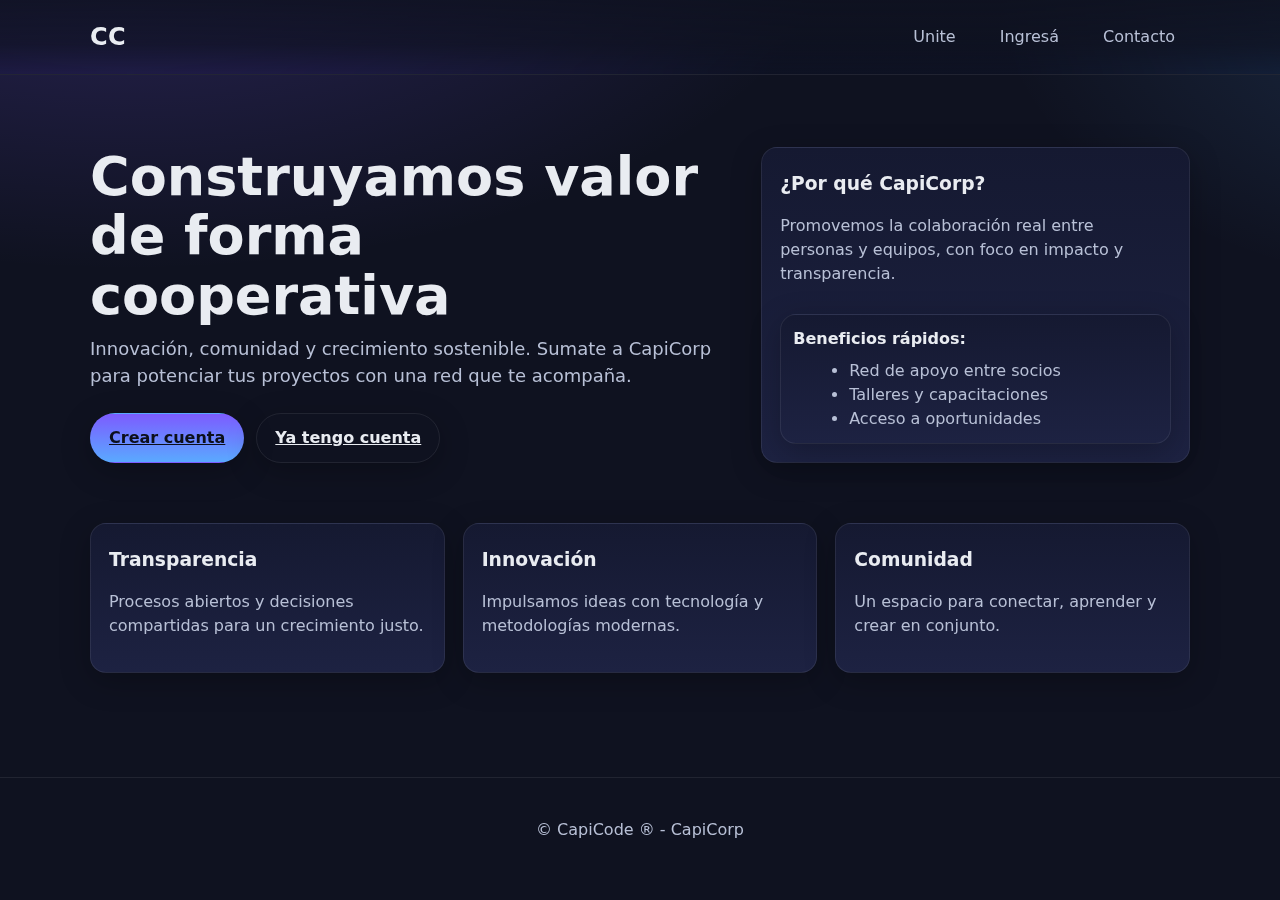
<file: index.html>
<!DOCTYPE html>
<html lang="es">
<head>
  <meta charset="UTF-8">
  <meta name="viewport" content="width=device-width, initial-scale=1.0">
  <title>CapiCorp - Desarrollo Cooperativo</title>
  <link rel="stylesheet" href="CSS/estilos.css">
</head>
<body data-home="1">
  <header class="header">
    <div class="container">
      <nav class="nav">
        <div class="logo">CC</div>
        <ul class="nav-links">
          <li><a href="Páginas Adyacentes/registrarse.html">Unite</a></li>
          <li><a href="Páginas Adyacentes/acceso-socios.html">Ingresá</a></li>
          <li><a href="Páginas Adyacentes/contacto.html">Contacto</a></li>
        </ul>
      </nav>
    </div>
  </header>

  <main>
    <section class="hero">
      <div class="container hero-grid">
        <div>
          <h1>Construyamos valor <br>de forma cooperativa</h1>
          <p class="lead">Innovación, comunidad y crecimiento sostenible. Sumate a CapiCorp para potenciar tus proyectos con una red que te acompaña.</p>
          <div class="cta">
            <a class="btn btn-primary" href="Páginas Adyacentes/registrarse.html">Crear cuenta</a>
            <a class="btn btn-ghost" href="Páginas Adyacentes/acceso-socios.html">Ya tengo cuenta</a>
          </div>
        </div>
        <div class="card">
          <h3>¿Por qué CapiCorp?</h3>
          <p>Promovemos la colaboración real entre personas y equipos, con foco en impacto y transparencia.</p>
          <div style="height:12px"></div>
          <div class="card" style="padding:12px;">
            <strong>Beneficios rápidos:</strong>
            <ul style="margin:8px 0 0 16px; color: var(--text-2);">
              <li>Red de apoyo entre socios</li>
              <li>Talleres y capacitaciones</li>
              <li>Acceso a oportunidades</li>
            </ul>
          </div>
        </div>
      </div>
    </section>

    <section class="section">
      <div class="container">
        <div class="cards">
          <article class="card">
            <h3>Transparencia</h3>
            <p>Procesos abiertos y decisiones compartidas para un crecimiento justo.</p>
          </article>
          <article class="card">
            <h3>Innovación</h3>
            <p>Impulsamos ideas con tecnología y metodologías modernas.</p>
          </article>
          <article class="card">
            <h3>Comunidad</h3>
            <p>Un espacio para conectar, aprender y crear en conjunto.</p>
          </article>
        </div>
      </div>
    </section>
  </main>

  <footer class="footer">
    <p>© CapiCode ® - CapiCorp</p>
  </footer>

  <script src="JScripts/scripts.js"></script>
</body>
</html>
</file>
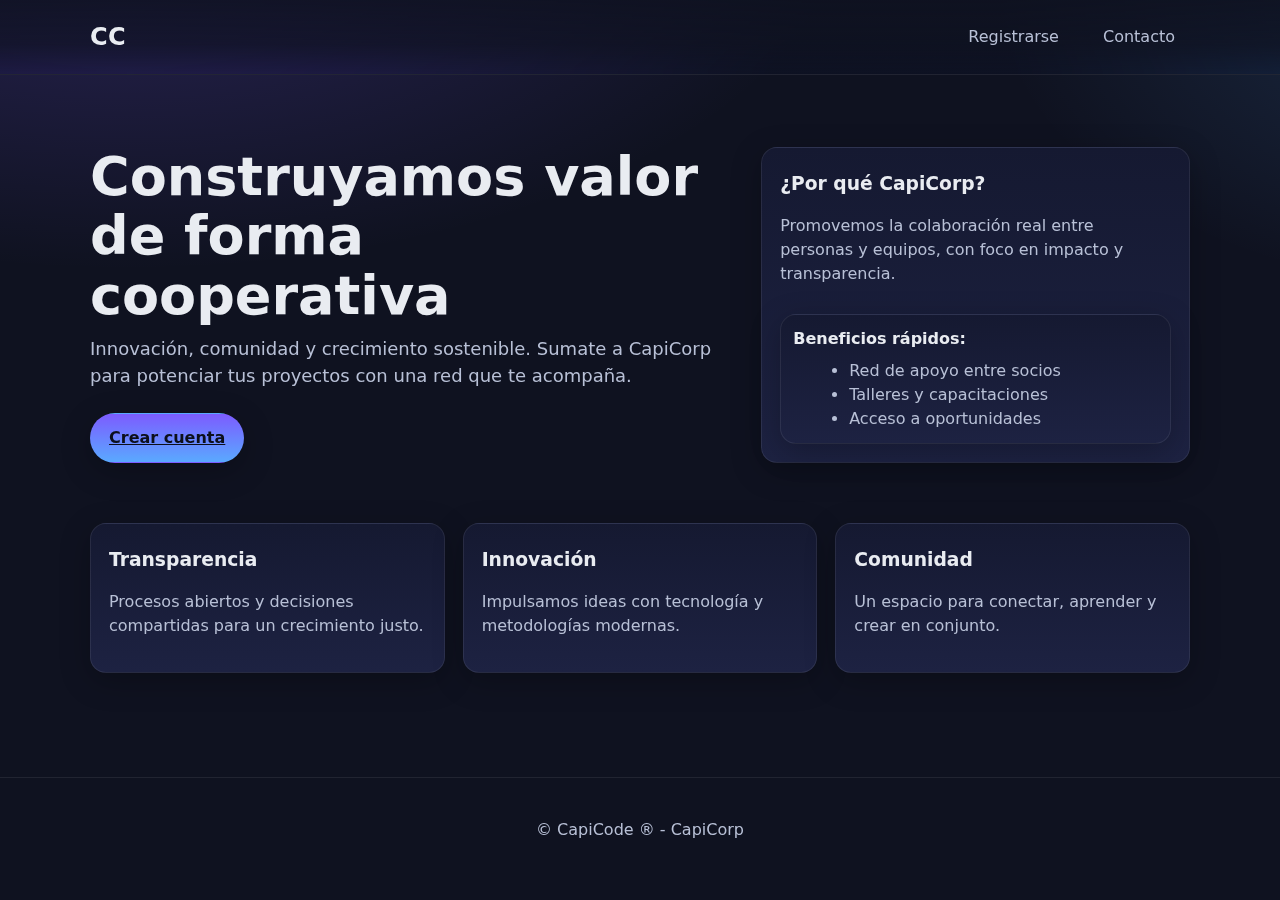
<file: Página Web CapiCorp/index.html>
<!DOCTYPE html>
<html lang="es">
<head>
  <meta charset="UTF-8">
  <meta name="viewport" content="width=device-width, initial-scale=1.0">
  <title>CapiCorp - Desarrollo Cooperativo</title>
  <link rel="stylesheet" href="CSS/estilos.css">
</head>
<body data-home="1">
  <header class="header">
    <div class="container">
      <nav class="nav">
        <div class="logo">CC</div>
        <ul class="nav-links">
          <li><a href="Páginas Adyacentes/registrarse.html">Registrarse</a></li>
          <li><a href="Páginas Adyacentes/contacto.html">Contacto</a></li>
        </ul>
      </nav>
    </div>
  </header>

  <main>
    <section class="hero">
      <div class="container hero-grid">
        <div>
          <h1>Construyamos valor <br>de forma cooperativa</h1>
          <p class="lead">Innovación, comunidad y crecimiento sostenible. Sumate a CapiCorp para potenciar tus proyectos con una red que te acompaña.</p>
          <div class="cta">
            <a class="btn btn-primary" href="Páginas Adyacentes/registrarse.html">Crear cuenta</a>
          </div>
        </div>
        <div class="card">
          <h3>¿Por qué CapiCorp?</h3>
          <p>Promovemos la colaboración real entre personas y equipos, con foco en impacto y transparencia.</p>
          <div style="height:12px"></div>
          <div class="card" style="padding:12px;">
            <strong>Beneficios rápidos:</strong>
            <ul style="margin:8px 0 0 16px; color: var(--text-2);">
              <li>Red de apoyo entre socios</li>
              <li>Talleres y capacitaciones</li>
              <li>Acceso a oportunidades</li>
            </ul>
          </div>
        </div>
      </div>
    </section>

    <section class="section">
      <div class="container">
        <div class="cards">
          <article class="card">
            <h3>Transparencia</h3>
            <p>Procesos abiertos y decisiones compartidas para un crecimiento justo.</p>
          </article>
          <article class="card">
            <h3>Innovación</h3>
            <p>Impulsamos ideas con tecnología y metodologías modernas.</p>
          </article>
          <article class="card">
            <h3>Comunidad</h3>
            <p>Un espacio para conectar, aprender y crear en conjunto.</p>
          </article>
        </div>
      </div>
    </section>
  </main>

  <footer class="footer">
    <p>© CapiCode ® - CapiCorp</p>
  </footer>

  <script src="JScripts/scripts.js"></script>
</body>
</html>
</file>
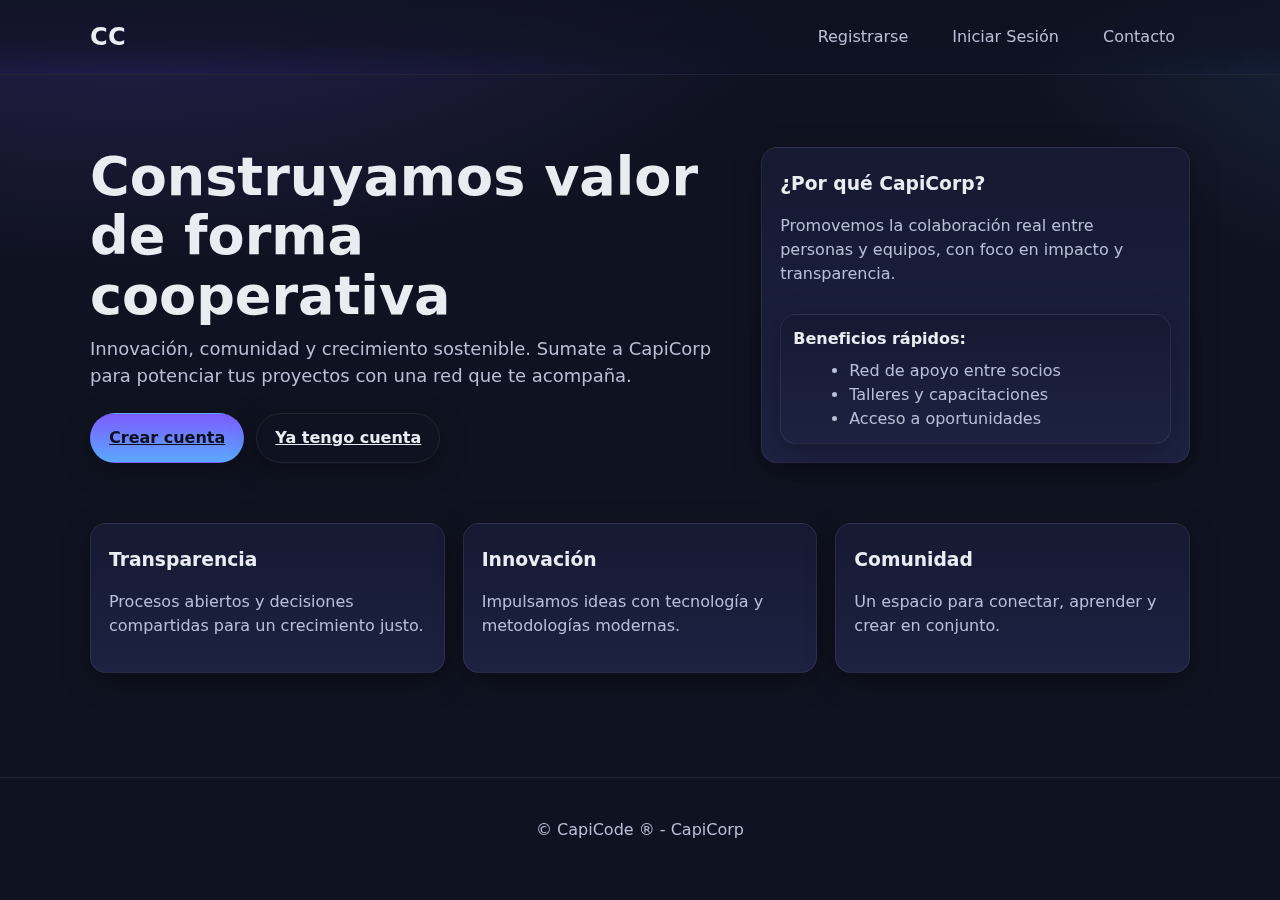
<file: Proyecto-CapiCorp-2025-main/Página Web CapiCorp/index.html>
<!DOCTYPE html>
<html lang="es">
<head>
  <meta charset="UTF-8">
  <meta name="viewport" content="width=device-width, initial-scale=1.0">
  <title>CapiCorp - Desarrollo Cooperativo</title>
  <link rel="stylesheet" href="CSS/estilos.css">
</head>
<body data-home="1">
  <header class="header">
    <div class="container">
      <nav class="nav">
        <div class="logo">CC</div>
        <ul class="nav-links">
          <li><a href="Páginas Adyacentes/registrarse.html">Registrarse</a></li>
          <li><a href="Páginas Adyacentes/acceso-socios.html">Iniciar Sesión</a></li>
          <li><a href="Páginas Adyacentes/contacto.html">Contacto</a></li>
        </ul>
      </nav>
    </div>
  </header>

  <main>
    <section class="hero">
      <div class="container hero-grid">
        <div>
          <h1>Construyamos valor <br>de forma cooperativa</h1>
          <p class="lead">Innovación, comunidad y crecimiento sostenible. Sumate a CapiCorp para potenciar tus proyectos con una red que te acompaña.</p>
          <div class="cta">
            <a class="btn btn-primary" href="Páginas Adyacentes/registrarse.html">Crear cuenta</a>
            <a class="btn btn-ghost" href="Páginas Adyacentes/acceso-socios.html">Ya tengo cuenta</a>
          </div>
        </div>
        <div class="card">
          <h3>¿Por qué CapiCorp?</h3>
          <p>Promovemos la colaboración real entre personas y equipos, con foco en impacto y transparencia.</p>
          <div style="height:12px"></div>
          <div class="card" style="padding:12px;">
            <strong>Beneficios rápidos:</strong>
            <ul style="margin:8px 0 0 16px; color: var(--text-2);">
              <li>Red de apoyo entre socios</li>
              <li>Talleres y capacitaciones</li>
              <li>Acceso a oportunidades</li>
            </ul>
          </div>
        </div>
      </div>
    </section>

    <section class="section">
      <div class="container">
        <div class="cards">
          <article class="card">
            <h3>Transparencia</h3>
            <p>Procesos abiertos y decisiones compartidas para un crecimiento justo.</p>
          </article>
          <article class="card">
            <h3>Innovación</h3>
            <p>Impulsamos ideas con tecnología y metodologías modernas.</p>
          </article>
          <article class="card">
            <h3>Comunidad</h3>
            <p>Un espacio para conectar, aprender y crear en conjunto.</p>
          </article>
        </div>
      </div>
    </section>
  </main>

  <footer class="footer">
    <p>© CapiCode ® - CapiCorp</p>
  </footer>

  <script src="JScripts/scripts.js"></script>
</body>
</html>
</file>
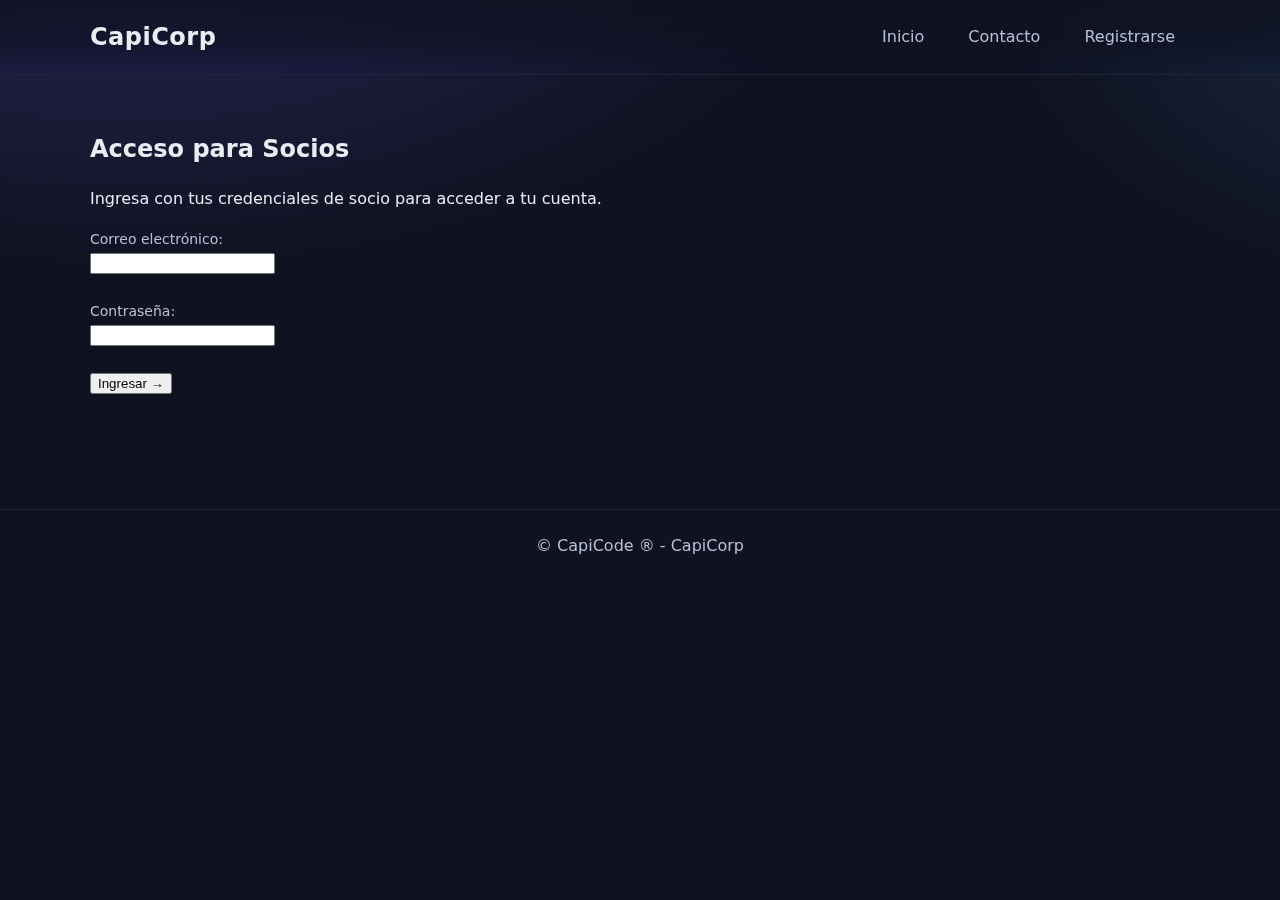
<file: Páginas Adyacentes/acceso-socios.html>
<!DOCTYPE html>
<html lang="es">
<head>
  <meta charset="UTF-8" />
  <meta name="viewport" content="width=device-width, initial-scale=1.0"/>
  <title>Acceso Socios - CapiCorp</title>
  <link rel="stylesheet" href="../CSS/estilos.css" />
</head>
<body>
  <header class="header">
    <div class="container nav">
      <div class="logo">CapiCorp</div>
      <ul class="nav-links">
        <li><a href="../index.html">Inicio</a></li>
        <li><a href="contacto.html">Contacto</a></li>
        <li><a href="registrarse.html">Registrarse</a></li>
      </ul>
    </div>
  </header>

  <section class="section">
    <div class="container">
      <div class="project-card">
        <h2 class="project-title">Acceso para Socios</h2>
        <p class="project-description">Ingresa con tus credenciales de socio para acceder a tu cuenta.</p>
        <form id="loginForm">
          <div>
            <label for="correo">Correo electrónico:</label><br />
            <input type="email" id="correo" name="correo" required />
          </div><br />
          <div>
            <label for="password">Contraseña:</label><br />
            <input type="password" id="password" name="password" required />
          </div><br />
          <button type="submit">Ingresar →</button>
          <div class="mensaje"></div>
        </form>
      </div>
    </div>
  </section>

  <footer class="footer">
    © CapiCode ® - CapiCorp
  </footer>

  <!--script src="../JScripts/scripts.js"></script-->
  <!-- Solicitud POST para iniciar sesión con la API -->
    <script>
        document.getElementById('loginForm').addEventListener('submit', function(e) {
            e.preventDefault();
            const form = e.target;
            const data = {
                usr_email: form.correo.value,
                usr_pass: form.password.value
            };
            console.log(JSON.stringify(data));
            fetch('../APIs/api.php/login', {
                method: 'POST',
                headers: {
                    'Content-Type': 'application/json'
                },
                body: JSON.stringify(data)
            })
            .then(response => response.json())
            .then(data => {
                if (data.success) {
                    alert('Inicio de sesión exitoso');
                    // Redirigir a otra página o realizar otra acción
                } else {
                    alert('Error al iniciar sesión: ' + data.message);
                }
            })
            .catch(error => {
                alert('Error al iniciar sesión');
                console.error(error);
            });
        });
    </script>
</body>
</html>
</file>
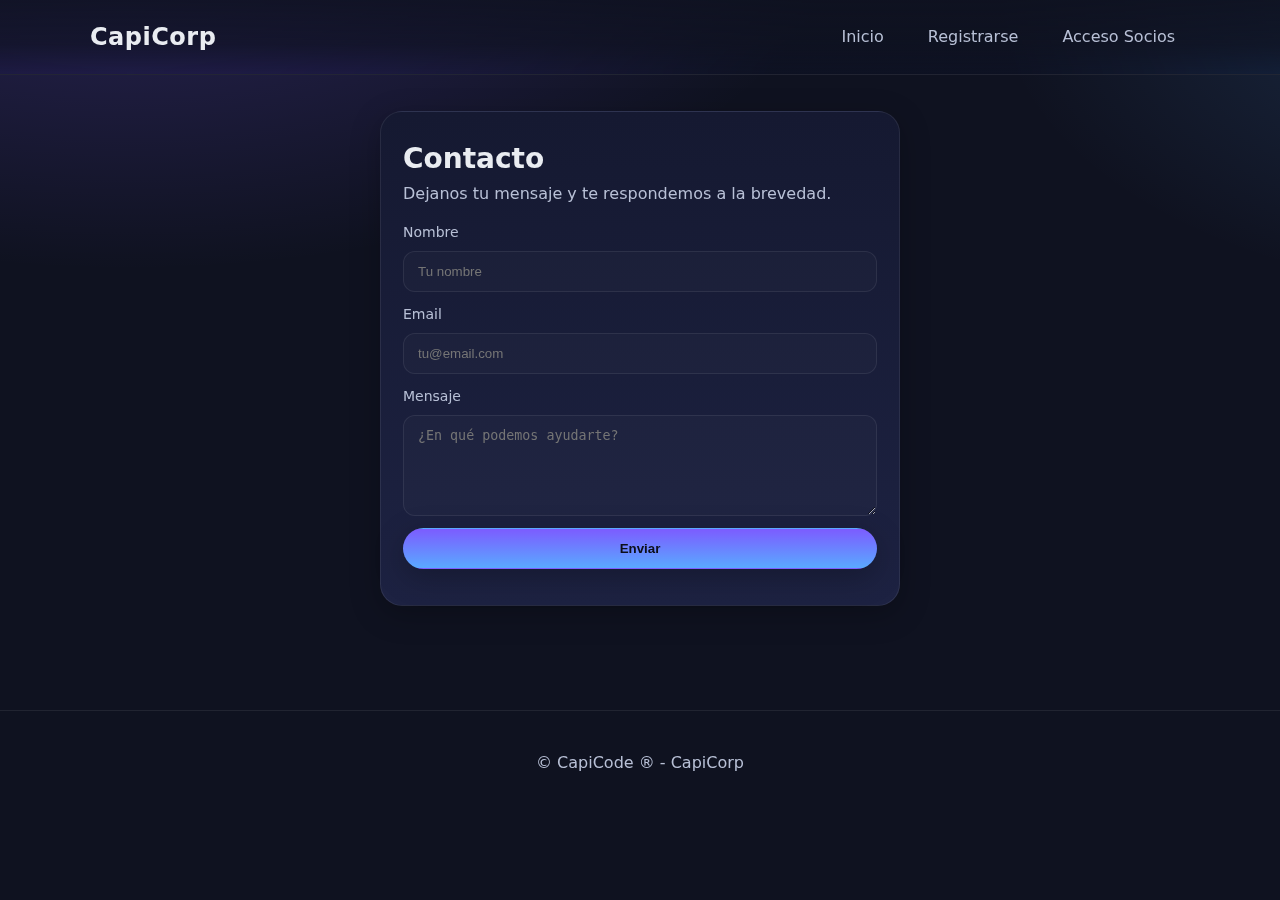
<file: Páginas Adyacentes/contacto.html>
<!DOCTYPE html>
<html lang="es">
<head>
  <meta charset="UTF-8" />
  <meta name="viewport" content="width=device-width, initial-scale=1.0"/>
  <title>Contacto - CapiCorp</title>
  <link rel="stylesheet" href="../CSS/estilos.css" />
</head>
<body>
  <header class="header">
    <div class="container nav">
      <div class="logo">CapiCorp</div>
      <ul class="nav-links">
        <li><a href="../index.html">Inicio</a></li>
        <li><a href="registrarse.html">Registrarse</a></li>
        <li><a href="acceso-socios.html">Acceso Socios</a></li>
      </ul>
    </div>
  </header>

  <main class="form-wrap">
    <div class="container">
      <div class="form-card">
        <h1 class="form-title">Contacto</h1>
        <p class="form-sub">Dejanos tu mensaje y te respondemos a la brevedad.</p>

        <form id="contact-form" novalidate>
          <div class="field">
            <label for="c_name">Nombre</label>
            <input id="c_name" class="input" type="text" placeholder="Tu nombre" required>
          </div>
          <div class="field">
            <label for="c_email">Email</label>
            <input id="c_email" class="input" type="email" placeholder="tu@email.com" required>
          </div>
          <div class="field">
            <label for="c_msg">Mensaje</label>
            <textarea id="c_msg" class="input" rows="5" placeholder="¿En qué podemos ayudarte?" required></textarea>
          </div>

          <div class="field">
            <button class="btn btn-primary" type="submit">Enviar</button>
          </div>

          <p class="mensaje" aria-live="polite"></p>
        </form>
      </div>
    </div>
  </main>

  <footer class="footer">
    <p>© CapiCode ® - CapiCorp</p>
  </footer>

  <script>
    // Validación mínima local para contacto (no hay endpoint en el backend actual)
    const form = document.getElementById('contact-form');
    form?.addEventListener('submit', (e)=>{
      e.preventDefault();
      const ok = c_name.value.trim() && c_email.value.trim() && c_msg.value.trim();
      const msg = form.querySelector('.mensaje') || Object.assign(document.createElement('p'), {className: 'mensaje'});
      if(!form.contains(msg)) form.appendChild(msg);
      if(ok){
        msg.textContent = '¡Mensaje enviado! Te responderemos pronto.';
        msg.className = 'mensaje ok';
        form.reset();
      }else{
        msg.textContent = 'Completá todos los campos.';
        msg.className = 'mensaje warn';
      }
    });
  </script>
</body>
</html>
</file>
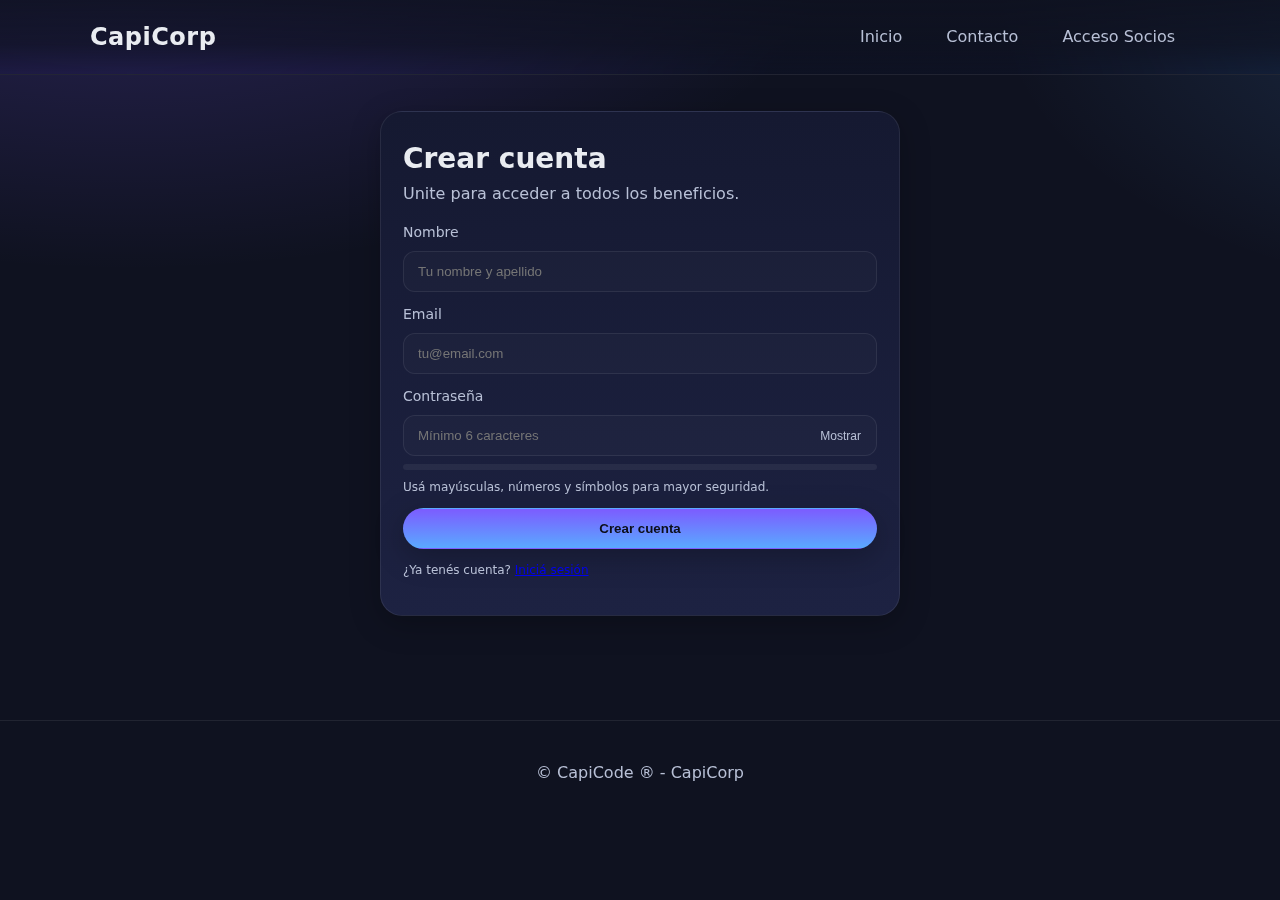
<file: Páginas Adyacentes/registrarse.html>
<!DOCTYPE html>
<html lang="es">
<head>
  <meta charset="UTF-8" />
  <meta name="viewport" content="width=device-width, initial-scale=1.0"/>
  <title>Registrarse - CapiCorp</title>
  <link rel="stylesheet" href="../CSS/estilos.css" />
</head>
<body>
  <header class="header">
    <div class="container nav">
      <div class="logo">CapiCorp</div>
      <ul class="nav-links">
        <li><a href="../index.html">Inicio</a></li>
        <li><a href="contacto.html">Contacto</a></li>
        <li><a href="acceso-socios.html">Acceso Socios</a></li>
      </ul>
    </div>
  </header>

  <main class="form-wrap">
    <div class="container">
      <div class="form-card">
        <h1 class="form-title">Crear cuenta</h1>
        <p class="form-sub">Unite para acceder a todos los beneficios.</p>

        <form id="register-form" novalidate>
          <div class="field">
            <label for="reg_name">Nombre</label>
            <input class="input" type="text" id="reg_name" name="usr_name" placeholder="Tu nombre y apellido" required>
          </div>

          <div class="field">
            <label for="reg_email">Email</label>
            <input class="input" type="email" id="reg_email" name="usr_email" placeholder="tu@email.com" required>
          </div>

          <div class="field">
            <label for="reg_pass">Contraseña</label>
            <div class="input-group">
              <input class="input" type="password" id="reg_pass" name="usr_pass" placeholder="Mínimo 6 caracteres" required>
              <button class="toggle" type="button">Mostrar</button>
            </div>
            <div class="strength" aria-hidden="true"><i id="pass_strength"></i></div>
            <span class="hint">Usá mayúsculas, números y símbolos para mayor seguridad.</span>
          </div>

          <div class="field">
            <button class="btn btn-primary" type="submit">Crear cuenta</button>
          </div>

          <p class="hint">¿Ya tenés cuenta? <a href="acceso-socios.html">Iniciá sesión</a></p>
          <p class="mensaje" aria-live="polite"></p>
        </form>
      </div>
    </div>
  </main>

  <footer class="footer">
    <p>© CapiCode ® - CapiCorp</p>
  </footer>

  <script src="../JScripts/scripts.js"></script>
</body>
</html>
</file>
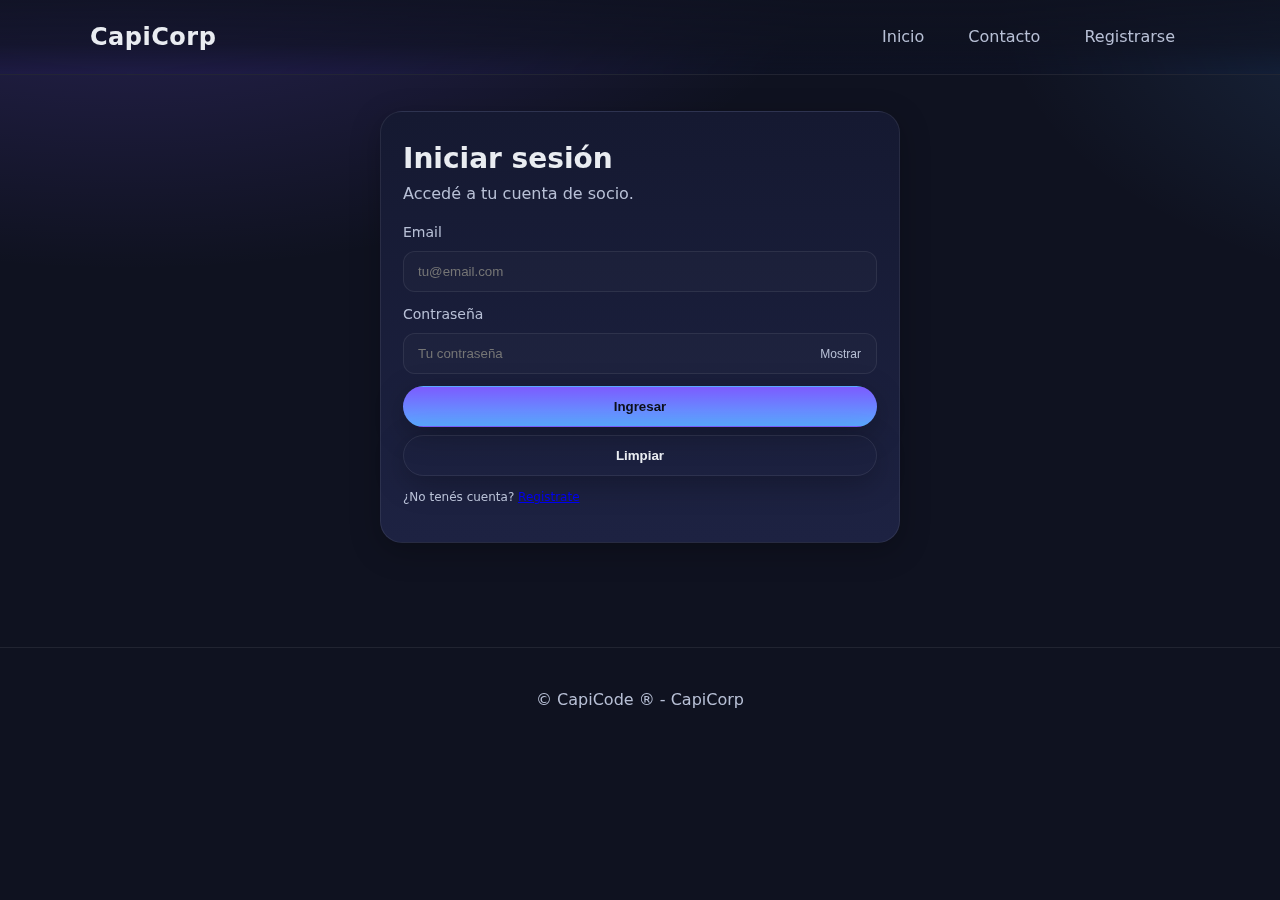
<file: Proyecto 20-8/Páginas Adyacentes/acceso-socios.html>
<!DOCTYPE html>
<html lang="es">
<head>
  <meta charset="UTF-8" />
  <meta name="viewport" content="width=device-width, initial-scale=1.0"/>
  <title>Acceso Socios - CapiCorp</title>
  <link rel="stylesheet" href="../CSS/estilos.css" />
</head>
<body>
  <header class="header">
    <div class="container nav">
      <div class="logo">CapiCorp</div>
      <ul class="nav-links">
        <li><a href="../index.html">Inicio</a></li>
        <li><a href="contacto.html">Contacto</a></li>
        <li><a href="registrarse.html">Registrarse</a></li>
      </ul>
    </div>
  </header>

  <main class="form-wrap">
    <div class="container">
      <div class="form-card">
        <h1 class="form-title">Iniciar sesión</h1>
        <p class="form-sub">Accedé a tu cuenta de socio.</p>

        <form id="login-form" novalidate>
          <div class="field">
            <label for="login_email">Email</label>
            <input class="input" type="email" id="login_email" name="usr_email" placeholder="tu@email.com" required>
          </div>

          <div class="field">
            <label for="login_pass">Contraseña</label>
            <div class="input-group">
              <input class="input" type="password" id="login_pass" name="usr_pass" placeholder="Tu contraseña" required>
              <button class="toggle" type="button">Mostrar</button>
            </div>
          </div>

          <div class="field">
            <button class="btn btn-primary" type="submit">Ingresar</button>
            <button class="btn btn-ghost" type="reset">Limpiar</button>
          </div>

          <p class="hint">¿No tenés cuenta? <a href="registrarse.html">Registrate</a></p>
          <p class="mensaje" aria-live="polite"></p>
        </form>
      </div>
    </div>
  </main>

  <footer class="footer">
    <p>© CapiCode ® - CapiCorp</p>
  </footer>

  <script src="../JScripts/scripts.js"></script>
</body>
</html>
</file>
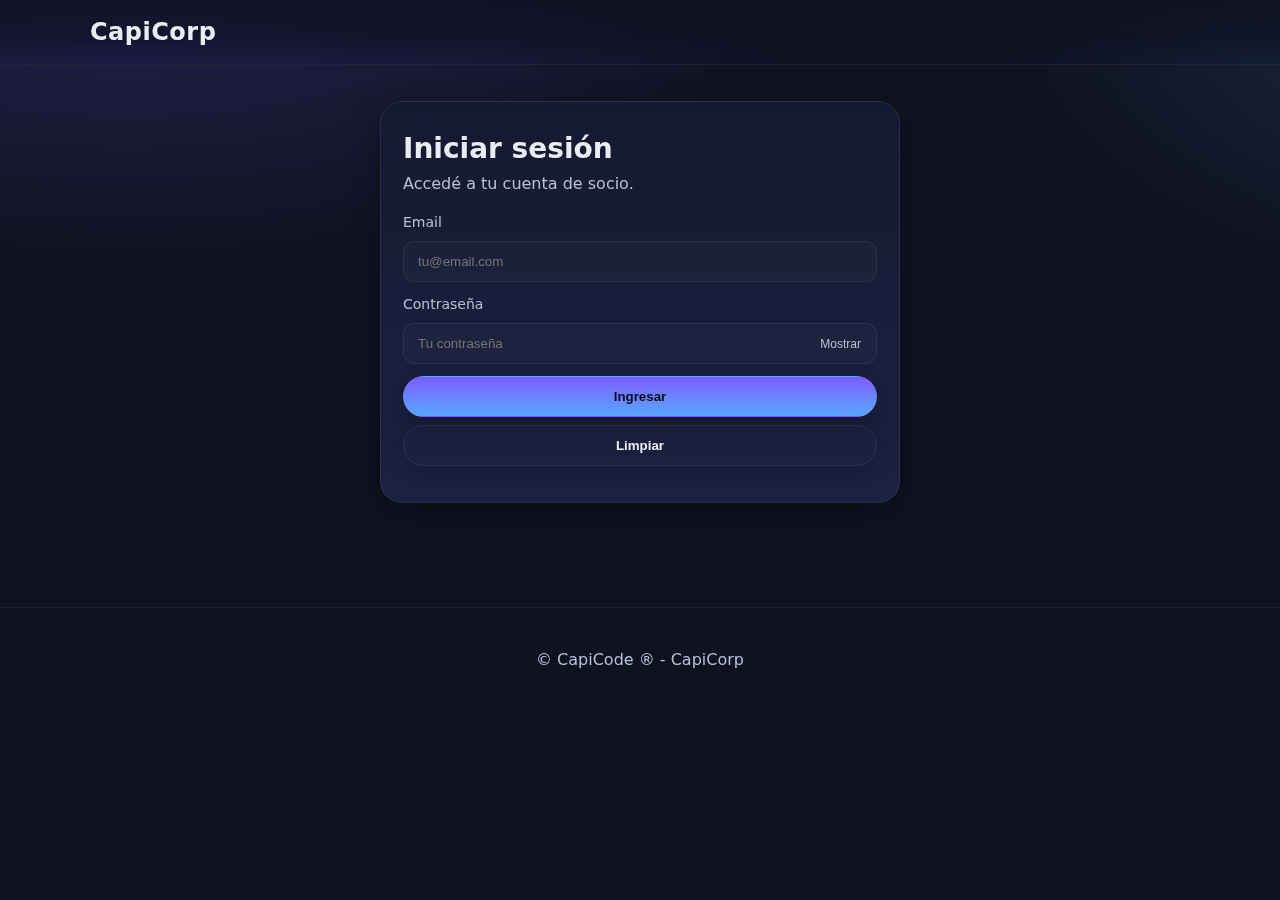
<file: Página Web CapiCorp/FrontendCooperativa/acceso-socios.html>
<!DOCTYPE html>
<html lang="es">
<head>
  <meta charset="UTF-8" />
  <meta name="viewport"width=device-width, initial-scale=1.0"/>
  <title>Acceso Socios - CapiCorp</title>
  <link rel="stylesheet" href="CSS/estilos.css" />
</head>
<body>
  <header class="header">
    <div class="container nav">
      <div class="logo">CapiCorp</div>
      <ul class="nav-links">
      </ul>
    </div>
  </header>

  <main class="form-wrap">
    <div class="container">
      <div class="form-card">
        <h1 class="form-title">Iniciar sesión</h1>
        <p class="form-sub">Accedé a tu cuenta de socio.</p>

        <form id="login-form" novalidate>
          <div class="field">
            <label for="login_email">Email</label>
            <input class="input" type="email" id="login_email" name="usr_email" placeholder="tu@email.com" required>
          </div>

          <div class="field">
            <label for="login_pass">Contraseña</label>
            <div class="input-group">
              <input class="input" type="password" id="login_pass" name="usr_pass" placeholder="Tu contraseña" required>
              <button class="toggle" type="button">Mostrar</button>
            </div>
          </div>

          <div class="field">
            <button class="btn btn-primary" type="submit">Ingresar</button>
            <button class="btn btn-ghost" type="reset">Limpiar</button>
          </div>

          <p class="mensaje" aria-live="polite"></p>
        </form>
      </div>
    </div>
  </main>

  <footer class="footer">
    <p>© CapiCode ® - CapiCorp</p>
  </footer>

  <script src="JScripts/scripts.js"></script>
</body>
</html>
</file>
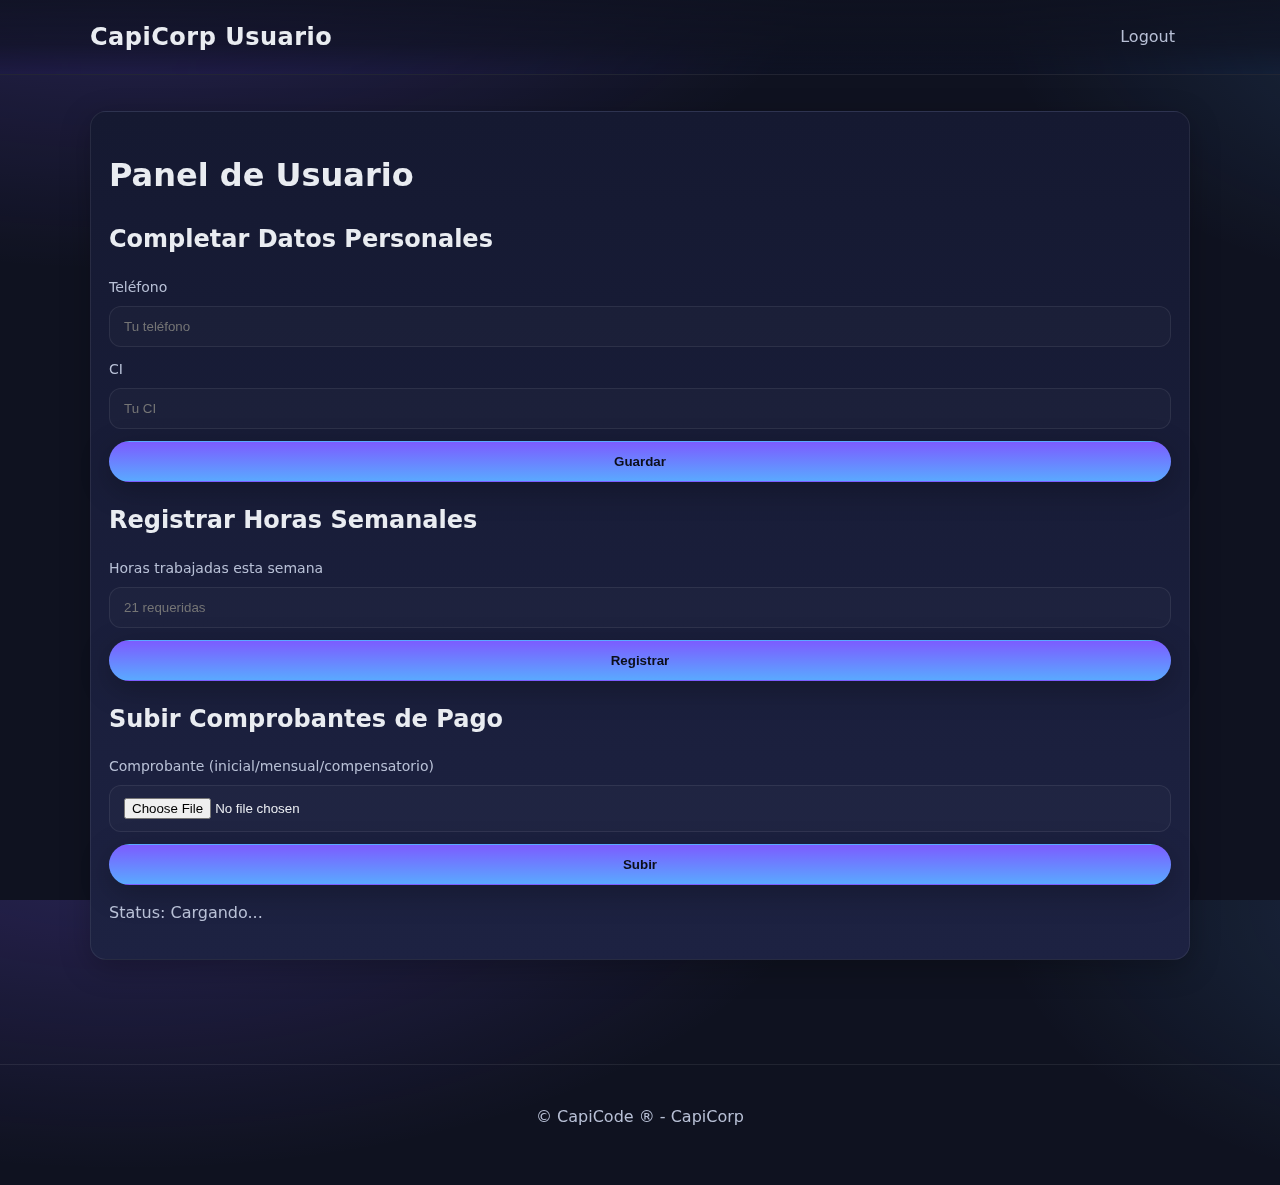
<file: Página Web CapiCorp/FrontendCooperativa/usuario.html>
<!DOCTYPE html>
<html lang="es">
<head>
  <meta charset="UTF-8" />
  <meta name="viewport" content="width=device-width, initial-scale=1.0"/>
  <title>Usuario - CapiCorp</title>
  <link rel="stylesheet" href="CSS/estilos.css" />
</head>
<body>
  <header class="header">
    <div class="container nav">
      <div class="logo">CapiCorp Usuario</div>
      <ul class="nav-links">
        <li><a href="#" onclick="logout()">Logout</a></li>
      </ul>
    </div>
  </header>

  <main class="form-wrap">
    <div class="container">
      <div class="card">
        <h1>Panel de Usuario</h1>
        <h2>Completar Datos Personales</h2>
        <form id="datos-form">
          <div class="field">
            <label for="tel">Teléfono</label>
            <input class="input" type="text" id="tel" placeholder="Tu teléfono" required>
          </div>
          <div class="field">
            <label for="ci">CI</label>
            <input class="input" type="text" id="ci" placeholder="Tu CI" required>
          </div>
          <div class="field">
            <button class="btn btn-primary" type="submit">Guardar</button>
          </div>
        </form>
        <h2>Registrar Horas Semanales</h2>
        <form id="horas-form">
          <div class="field">
            <label for="horas">Horas trabajadas esta semana</label>
            <input class="input" type="number" id="horas" min="0" max="21" placeholder="21 requeridas" required>
          </div>
          <div class="field" id="motivo-field" style="display:none;">
            <label for="motivo">Motivo si <21 hs</label>
            <textarea class="input" id="motivo" placeholder="Explica el motivo, solicita exoneración o pago compensatorio"></textarea>
          </div>
          <div class="field">
            <button class="btn btn-primary" type="submit">Registrar</button>
          </div>
        </form>
        <h2>Subir Comprobantes de Pago</h2>
        <form id="pagos-form">
          <div class="field">
            <label for="comprobante">Comprobante (inicial/mensual/compensatorio)</label>
            <input class="input" type="file" id="comprobante" required>
          </div>
          <div class="field">
            <button class="btn btn-primary" type="submit">Subir</button>
          </div>
        </form>
        <p id="status" aria-live="polite">Status: Cargando...</p>
      </div>
    </div>
  </main>

  <footer class="footer">
    <p>© CapiCode ® - CapiCorp</p>
  </footer>

  <script src="JScripts/scripts.js"></script>
</body>
</html>
</file>
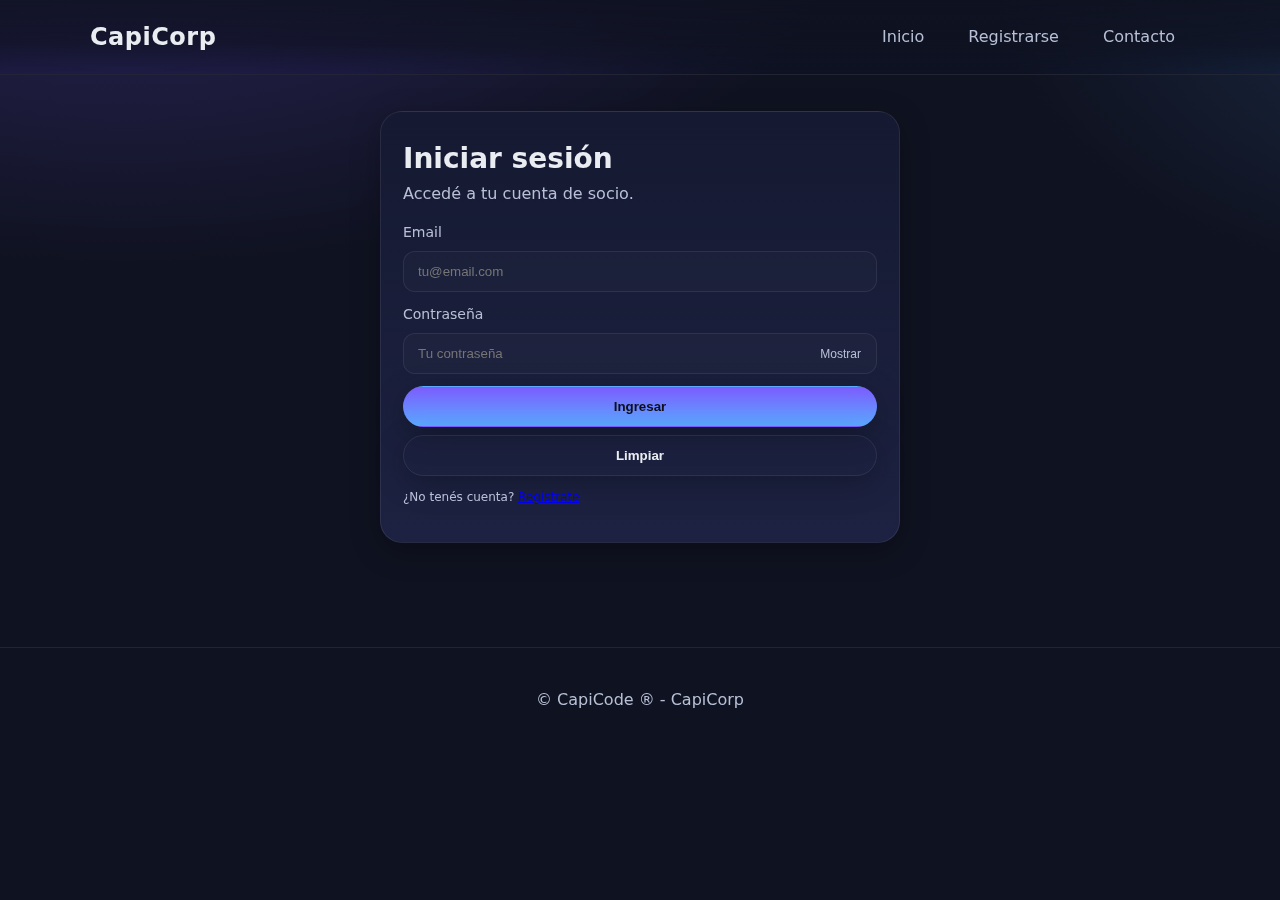
<file: Página Web CapiCorp/Páginas Adyacentes/acceso-socios.html>
<!DOCTYPE html>
<html lang="es">
<head>
  <meta charset="UTF-8" />
  <meta name="viewport" content="width=device-width, initial-scale=1.0"/>
  <title>Acceso Socios - CapiCorp</title>
  <link rel="stylesheet" href="../CSS/estilos.css" />
</head>
<body>
  <header class="header">
    <div class="container nav">
      <div class="logo">CapiCorp</div>
      <ul class="nav-links">
        <li><a href="../index.html">Inicio</a></li>
        <li><a href="registrarse.html">Registrarse</a></li>
        <li><a href="contacto.html">Contacto</a></li>
      </ul>
    </div>
  </header>

  <main class="form-wrap">
    <div class="container">
      <div class="form-card">
        <h1 class="form-title">Iniciar sesión</h1>
        <p class="form-sub">Accedé a tu cuenta de socio.</p>

        <form id="login-form" novalidate>
          <div class="field">
            <label for="login_email">Email</label>
            <input class="input" type="email" id="login_email" name="usr_email" placeholder="tu@email.com" required>
          </div>

          <div class="field">
            <label for="login_pass">Contraseña</label>
            <div class="input-group">
              <input class="input" type="password" id="login_pass" name="usr_pass" placeholder="Tu contraseña" required>
              <button class="toggle" type="button">Mostrar</button>
            </div>
          </div>

          <div class="field">
            <button class="btn btn-primary" type="submit">Ingresar</button>
            <button class="btn btn-ghost" type="reset">Limpiar</button>
          </div>

          <p class="hint">¿No tenés cuenta? <a href="registrarse.html">Registrate</a></p>
          <p class="mensaje" aria-live="polite"></p>
        </form>
      </div>
    </div>
  </main>

  <footer class="footer">
    <p>© CapiCode ® - CapiCorp</p>
  </footer>

  <script src="../JScripts/scripts.js"></script>
</body>
</html>
</file>
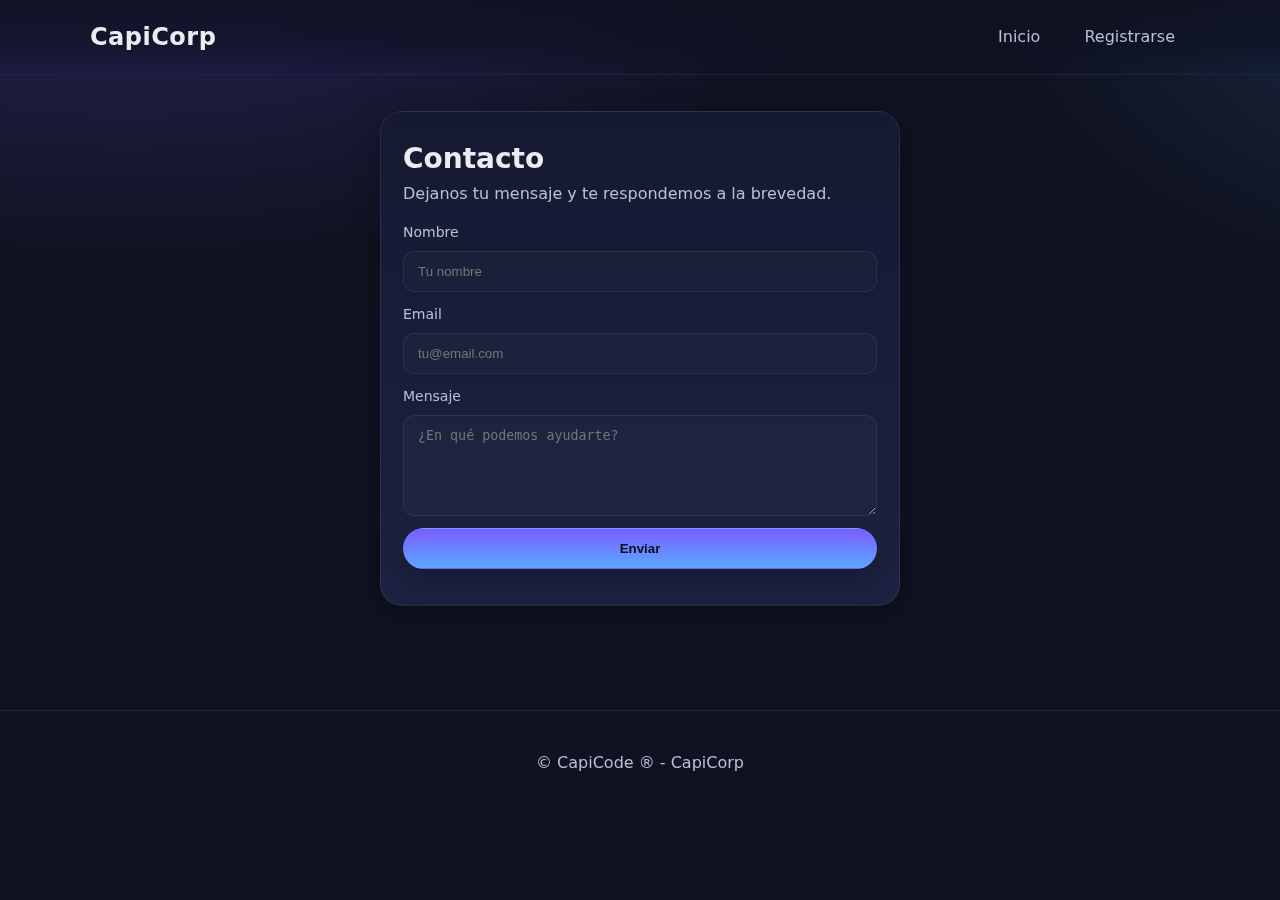
<file: Página Web CapiCorp/Páginas Adyacentes/contacto.html>
<!DOCTYPE html>
<html lang="es">
<head>
  <meta charset="UTF-8" />
  <meta name="viewport" content="width=device-width, initial-scale=1.0"/>
  <title>Contacto - CapiCorp</title>
  <link rel="stylesheet" href="../CSS/estilos.css" />
  <script src="https://www.google.com/recaptcha/api.js" async defer></script>
</head>
<body>
  <header class="header">
    <div class="container nav">
      <div class="logo">CapiCorp</div>
      <ul class="nav-links">
        <li><a href="../index.html">Inicio</a></li>
        <li><a href="registrarse.html">Registrarse</a></li>
      </ul>
    </div>
  </header>

  <main class="form-wrap">
    <div class="container">
      <div class="form-card">
        <h1 class="form-title">Contacto</h1>
        <p class="form-sub">Dejanos tu mensaje y te respondemos a la brevedad.</p>

        <form id="contact-form" novalidate class="g-recaptcha" data-sitekey="TU_SITEKEY_AQUI" data-callback="onSubmit">
          <div class="field">
            <label for="c_name">Nombre</label>
            <input id="c_name" class="input" type="text" placeholder="Tu nombre" required>
          </div>
          <div class="field">
            <label for="c_email">Email</label>
            <input id="c_email" class="input" type="email" placeholder="tu@email.com" required>
          </div>
          <div class="field">
            <label for="c_msg">Mensaje</label>
            <textarea id="c_msg" class="input" rows="5" placeholder="¿En qué podemos ayudarte?" required></textarea>
          </div>

          <div class="field">
            <button class="btn btn-primary" type="submit">Enviar</button>
          </div>

          <p class="mensaje" aria-live="polite"></p>
        </form>
      </div>
    </div>
  </main>

  <footer class="footer">
    <p>© CapiCode ® - CapiCorp</p>
  </footer>

  <script src="../JScripts/scripts.js"></script>
</body>
</html>
</file>
<file: CSS/estilos.css>
/* ====== Reset & Tokens ====== */
*,
*::before,
*::after { box-sizing: border-box; }
:root{
  --bg: #0f1220;
  --surface: #151931;
  --surface-2: #1d2242;
  --text: #e9ecf1;
  --text-2: #b8c0d6;
  --brand: #7c5cff;
  --brand-2: #5aa9ff;
  --ok: #2ecc71;
  --warn: #f39c12;
  --err: #ff6b6b;
  --border: rgba(255,255,255,.08);
  --shadow: 0 8px 30px rgba(0,0,0,.25);
  --radius: 16px;
  --radius-sm: 12px;
  --radius-lg: 22px;
  --pad: 20px;
}

html, body {
  height: 100%;
}

body {
  margin: 0;
  font-family: ui-sans-serif, system-ui, -apple-system, Segoe UI, Roboto, Ubuntu, Cantarell, "Helvetica Neue", Arial;
  line-height: 1.5;
  background: radial-gradient(1200px 600px at 10% -10%, rgba(124,92,255,.25), transparent 60%),
              radial-gradient(900px 500px at 120% 0%, rgba(90,169,255,.18), transparent 60%),
              var(--bg);
  color: var(--text);
}

/* ====== Layout ====== */
.container {
  width: min(1100px, 92vw);
  margin-inline: auto;
}

.header {
  position: sticky;
  top: 0;
  z-index: 50;
  backdrop-filter: saturate(1.2) blur(8px);
  background: linear-gradient(180deg, rgba(15,18,32,.85), rgba(15,18,32,.65) 60%, transparent);
  border-bottom: 1px solid var(--border);
}

.nav {
  display: grid;
  grid-template-columns: 1fr auto 1fr;
  align-items: center;
  gap: 12px;
  padding: 14px 0;
}

.logo {
  font-weight: 800;
  letter-spacing: .5px;
  font-size: 24px;
  color: var(--text);
}

.nav-links {
  grid-column: 3 / 4;
  justify-self: end;
  display: flex;
  gap: 14px;
  list-style: none;
  padding: 0;
  margin: 0;
}

.nav-links a {
  display: inline-flex;
  align-items: center;
  gap: 8px;
  text-decoration: none;
  color: var(--text-2);
  padding: 10px 14px;
  border: 1px solid transparent;
  border-radius: 999px;
  transition: .2s ease;
}
.nav-links a:hover {
  color: var(--text);
  border-color: var(--border);
  background: rgba(255,255,255,.04);
}

/* ====== Hero (home) ====== */
.hero {
  padding: 72px 0 24px;
}
.hero-grid {
  display: grid;
  grid-template-columns: 1.2fr .8fr;
  gap: 28px;
}
.hero h1 {
  font-size: clamp(34px, 5vw, 54px);
  line-height: 1.1;
  margin: 0 0 10px;
}
.hero p.lead {
  color: var(--text-2);
  font-size: clamp(16px, 2.2vw, 18px);
  margin: 0 0 24px;
}
.hero .cta {
  display: flex; gap: 12px; flex-wrap: wrap;
}
.btn {
  appearance: none;
  border: 1px solid var(--border);
  background: linear-gradient(180deg, var(--surface), var(--surface-2));
  color: var(--text);
  padding: 12px 18px;
  border-radius: 999px;
  cursor: pointer;
  font-weight: 600;
  box-shadow: var(--shadow);
  transition: transform .08s ease, box-shadow .2s ease, background .2s ease;
}
.btn:hover { transform: translateY(-1px); }
.btn-primary {
  border-color: transparent;
  background: linear-gradient(180deg, var(--brand), var(--brand-2));
  color: #0c0f1a;
}
.btn-ghost {
  background: transparent;
  border-color: var(--border);
}

/* ====== Cards / Sections ====== */
.section {
  padding: 36px 0 64px;
}
.cards {
  display: grid;
  grid-template-columns: repeat(3, 1fr);
  gap: 18px;
}
.card {
  background: linear-gradient(180deg, var(--surface), var(--surface-2));
  border: 1px solid var(--border);
  border-radius: var(--radius);
  padding: 18px;
  box-shadow: var(--shadow);
}
.card h3 { margin: 4px 0 8px; }
.card p  { color: var(--text-2); }

/* ====== Forms (login / register / contacto) ====== */
.form-wrap {
  padding: 36px 0 64px;
}
.form-card {
  width: min(520px, 96vw);
  margin: 0 auto;
  background: linear-gradient(180deg, var(--surface), var(--surface-2));
  border: 1px solid var(--border);
  border-radius: var(--radius-lg);
  box-shadow: var(--shadow);
  padding: 22px;
}
.form-title {
  margin: 4px 0 2px;
  font-weight: 800;
  font-size: 28px;
}
.form-sub {
  color: var(--text-2);
  margin: 0 0 16px;
}
.field {
  display: grid;
  gap: 8px;
  margin: 12px 0;
}
label {
  font-size: 14px;
  color: var(--text-2);
}
.input,
textarea {
  width: 100%;
  padding: 12px 14px;
  border-radius: 12px;
  outline: none;
  border: 1px solid var(--border);
  background: rgba(255,255,255,.02);
  color: var(--text);
}
.input:focus, textarea:focus {
  border-color: var(--brand);
  box-shadow: 0 0 0 3px rgba(124,92,255,.18);
}
.input-group {
  position: relative;
}
.input-group .toggle {
  position: absolute;
  right: 10px;
  top: 50%;
  translate: 0 -50%;
  font-size: 12px;
  border: 0;
  background: transparent;
  color: var(--text-2);
  cursor: pointer;
}
.hint { font-size: 12px; color: var(--text-2); }
.mensaje {
  font-size: 14px;
  margin-top: 10px;
  text-align: center;
  font-weight: 700;
  opacity: .95;
}
.mensaje.ok { color: var(--ok); }
.mensaje.warn { color: var(--warn); }
.mensaje.err { color: var(--err); }

/* Strength bar */
.strength {
  height: 6px;
  border-radius: 999px;
  background: rgba(255,255,255,.06);
  overflow: hidden;
}
.strength > i {
  display: block;
  height: 100%;
  width: 0%;
  background: linear-gradient(90deg, #ff6b6b, #f39c12, #2ecc71);
  transition: width .25s ease;
}

/* ====== Footer ====== */
.footer {
  text-align: center;
  padding: 24px 0 40px;
  color: var(--text-2);
  border-top: 1px solid var(--border);
  margin-top: 40px;
}

/* ====== Responsive ====== */
@media (max-width: 920px){
  .hero-grid{ grid-template-columns: 1fr; }
  .cards{ grid-template-columns: 1fr 1fr; }
}
@media (max-width: 640px){
  .nav { grid-template-columns: auto 1fr; }
  .nav-links { grid-column: auto; justify-self: start; }
  .cards{ grid-template-columns: 1fr; }
}
</file>
<file: Página Web CapiCorp/CSS/estilos.css>
/* ====== Reset & Tokens ====== */
*,
*::before,
*::after { box-sizing: border-box; }
:root{
  --bg: #0f1220;
  --surface: #151931;
  --surface-2: #1d2242;
  --text: #e9ecf1;
  --text-2: #b8c0d6;
  --brand: #7c5cff;
  --brand-2: #5aa9ff;
  --ok: #2ecc71;
  --warn: #f39c12;
  --err: #ff6b6b;
  --border: rgba(255,255,255,.08);
  --shadow: 0 8px 30px rgba(0,0,0,.25);
  --radius: 16px;
  --radius-sm: 12px;
  --radius-lg: 22px;
  --pad: 20px;
}

html, body {
  height: 100%;
}

body {
  margin: 0;
  font-family: ui-sans-serif, system-ui, -apple-system, Segoe UI, Roboto, Ubuntu, Cantarell, "Helvetica Neue", Arial;
  line-height: 1.5;
  background: radial-gradient(1200px 600px at 10% -10%, rgba(124,92,255,.25), transparent 60%),
              radial-gradient(900px 500px at 120% 0%, rgba(90,169,255,.18), transparent 60%),
              var(--bg);
  color: var(--text);
}

/* ====== Layout ====== */
.container {
  width: min(1100px, 92vw);
  margin-inline: auto;
}

.header {
  position: sticky;
  top: 0;
  z-index: 50;
  backdrop-filter: saturate(1.2) blur(8px);
  background: linear-gradient(180deg, rgba(15,18,32,.85), rgba(15,18,32,.65) 60%, transparent);
  border-bottom: 1px solid var(--border);
}

.nav {
  display: grid;
  grid-template-columns: 1fr auto 1fr;
  align-items: center;
  gap: 12px;
  padding: 14px 0;
}

.logo {
  font-weight: 800;
  letter-spacing: .5px;
  font-size: 24px;
  color: var(--text);
}

.nav-links {
  grid-column: 3 / 4;
  justify-self: end;
  display: flex;
  gap: 14px;
  list-style: none;
  padding: 0;
  margin: 0;
}

.nav-links a {
  display: inline-flex;
  align-items: center;
  gap: 8px;
  text-decoration: none;
  color: var(--text-2);
  padding: 10px 14px;
  border: 1px solid transparent;
  border-radius: 999px;
  transition: .2s ease;
}
.nav-links a:hover {
  color: var(--text);
  border-color: var(--border);
  background: rgba(255,255,255,.04);
}

/* ====== Hero (home) ====== */
.hero {
  padding: 72px 0 24px;
}
.hero-grid {
  display: grid;
  grid-template-columns: 1.2fr .8fr;
  gap: 28px;
}
.hero h1 {
  font-size: clamp(34px, 5vw, 54px);
  line-height: 1.1;
  margin: 0 0 10px;
}
.hero p.lead {
  color: var(--text-2);
  font-size: clamp(16px, 2.2vw, 18px);
  margin: 0 0 24px;
}
.hero .cta {
  display: flex; gap: 12px; flex-wrap: wrap;
}
.btn {
  appearance: none;
  border: 1px solid var(--border);
  background: linear-gradient(180deg, var(--surface), var(--surface-2));
  color: var(--text);
  padding: 12px 18px;
  border-radius: 999px;
  cursor: pointer;
  font-weight: 600;
  box-shadow: var(--shadow);
  transition: transform .08s ease, box-shadow .2s ease, background .2s ease;
}
.btn:hover { transform: translateY(-1px); }
.btn-primary {
  border-color: transparent;
  background: linear-gradient(180deg, var(--brand), var(--brand-2));
  color: #0c0f1a;
}
.btn-ghost {
  background: transparent;
  border-color: var(--border);
}

/* ====== Cards / Sections ====== */
.section {
  padding: 36px 0 64px;
}
.cards {
  display: grid;
  grid-template-columns: repeat(3, 1fr);
  gap: 18px;
}
.card {
  background: linear-gradient(180deg, var(--surface), var(--surface-2));
  border: 1px solid var(--border);
  border-radius: var(--radius);
  padding: 18px;
  box-shadow: var(--shadow);
}
.card h3 { margin: 4px 0 8px; }
.card p  { color: var(--text-2); }

/* ====== Forms (login / register / contacto) ====== */
.form-wrap {
  padding: 36px 0 64px;
}
.form-card {
  width: min(520px, 96vw);
  margin: 0 auto;
  background: linear-gradient(180deg, var(--surface), var(--surface-2));
  border: 1px solid var(--border);
  border-radius: var(--radius-lg);
  box-shadow: var(--shadow);
  padding: 22px;
}
.form-title {
  margin: 4px 0 2px;
  font-weight: 800;
  font-size: 28px;
}
.form-sub {
  color: var(--text-2);
  margin: 0 0 16px;
}
.field {
  display: grid;
  gap: 8px;
  margin: 12px 0;
}
label {
  font-size: 14px;
  color: var(--text-2);
}
.input,
textarea {
  width: 100%;
  padding: 12px 14px;
  border-radius: 12px;
  outline: none;
  border: 1px solid var(--border);
  background: rgba(255,255,255,.02);
  color: var(--text);
}
.input:focus, textarea:focus {
  border-color: var(--brand);
  box-shadow: 0 0 0 3px rgba(124,92,255,.18);
}
.input-group {
  position: relative;
}
.input-group .toggle {
  position: absolute;
  right: 10px;
  top: 50%;
  translate: 0 -50%;
  font-size: 12px;
  border: 0;
  background: transparent;
  color: var(--text-2);
  cursor: pointer;
}
.hint { font-size: 12px; color: var(--text-2); }
.mensaje {
  font-size: 14px;
  margin-top: 10px;
  text-align: center;
  font-weight: 700;
  opacity: .95;
}
.mensaje.ok { color: var(--ok); }
.mensaje.warn { color: var(--warn); }
.mensaje.err { color: var(--err); }

/* Strength bar */
.strength {
  height: 6px;
  border-radius: 999px;
  background: rgba(255,255,255,.06);
  overflow: hidden;
}
.strength > i {
  display: block;
  height: 100%;
  width: 0%;
  background: linear-gradient(90deg, #ff6b6b, #f39c12, #2ecc71);
  transition: width .25s ease;
}

/* ====== Footer ====== */
.footer {
  text-align: center;
  padding: 24px 0 40px;
  color: var(--text-2);
  border-top: 1px solid var(--border);
  margin-top: 40px;
}

/* ====== Responsive ====== */
@media (max-width: 920px){
  .hero-grid{ grid-template-columns: 1fr; }
  .cards{ grid-template-columns: 1fr 1fr; }
}
@media (max-width: 640px){
  .nav { grid-template-columns: auto 1fr; }
  .nav-links { grid-column: auto; justify-self: start; }
  .cards{ grid-template-columns: 1fr; }
}
</file>
<file: Proyecto-CapiCorp-2025-main/Página Web CapiCorp/CSS/estilos.css>
/* ====== Reset & Tokens ====== */
*,
*::before,
*::after { box-sizing: border-box; }
:root{
  --bg: #0f1220;
  --surface: #151931;
  --surface-2: #1d2242;
  --text: #e9ecf1;
  --text-2: #b8c0d6;
  --brand: #7c5cff;
  --brand-2: #5aa9ff;
  --ok: #2ecc71;
  --warn: #f39c12;
  --err: #ff6b6b;
  --border: rgba(255,255,255,.08);
  --shadow: 0 8px 30px rgba(0,0,0,.25);
  --radius: 16px;
  --radius-sm: 12px;
  --radius-lg: 22px;
  --pad: 20px;
}

html, body {
  height: 100%;
}

body {
  margin: 0;
  font-family: ui-sans-serif, system-ui, -apple-system, Segoe UI, Roboto, Ubuntu, Cantarell, "Helvetica Neue", Arial;
  line-height: 1.5;
  background: radial-gradient(1200px 600px at 10% -10%, rgba(124,92,255,.25), transparent 60%),
              radial-gradient(900px 500px at 120% 0%, rgba(90,169,255,.18), transparent 60%),
              var(--bg);
  color: var(--text);
}

/* ====== Layout ====== */
.container {
  width: min(1100px, 92vw);
  margin-inline: auto;
}

.header {
  position: sticky;
  top: 0;
  z-index: 50;
  backdrop-filter: saturate(1.2) blur(8px);
  background: linear-gradient(180deg, rgba(15,18,32,.85), rgba(15,18,32,.65) 60%, transparent);
  border-bottom: 1px solid var(--border);
}

.nav {
  display: grid;
  grid-template-columns: 1fr auto 1fr;
  align-items: center;
  gap: 12px;
  padding: 14px 0;
}

.logo {
  font-weight: 800;
  letter-spacing: .5px;
  font-size: 24px;
  color: var(--text);
}

.nav-links {
  grid-column: 3 / 4;
  justify-self: end;
  display: flex;
  gap: 14px;
  list-style: none;
  padding: 0;
  margin: 0;
}

.nav-links a {
  display: inline-flex;
  align-items: center;
  gap: 8px;
  text-decoration: none;
  color: var(--text-2);
  padding: 10px 14px;
  border: 1px solid transparent;
  border-radius: 999px;
  transition: .2s ease;
}
.nav-links a:hover {
  color: var(--text);
  border-color: var(--border);
  background: rgba(255,255,255,.04);
}

/* ====== Hero (home) ====== */
.hero {
  padding: 72px 0 24px;
}
.hero-grid {
  display: grid;
  grid-template-columns: 1.2fr .8fr;
  gap: 28px;
}
.hero h1 {
  font-size: clamp(34px, 5vw, 54px);
  line-height: 1.1;
  margin: 0 0 10px;
}
.hero p.lead {
  color: var(--text-2);
  font-size: clamp(16px, 2.2vw, 18px);
  margin: 0 0 24px;
}
.hero .cta {
  display: flex; gap: 12px; flex-wrap: wrap;
}
.btn {
  appearance: none;
  border: 1px solid var(--border);
  background: linear-gradient(180deg, var(--surface), var(--surface-2));
  color: var(--text);
  padding: 12px 18px;
  border-radius: 999px;
  cursor: pointer;
  font-weight: 600;
  box-shadow: var(--shadow);
  transition: transform .08s ease, box-shadow .2s ease, background .2s ease;
}
.btn:hover { transform: translateY(-1px); }
.btn-primary {
  border-color: transparent;
  background: linear-gradient(180deg, var(--brand), var(--brand-2));
  color: #0c0f1a;
}
.btn-ghost {
  background: transparent;
  border-color: var(--border);
}

/* ====== Cards / Sections ====== */
.section {
  padding: 36px 0 64px;
}
.cards {
  display: grid;
  grid-template-columns: repeat(3, 1fr);
  gap: 18px;
}
.card {
  background: linear-gradient(180deg, var(--surface), var(--surface-2));
  border: 1px solid var(--border);
  border-radius: var(--radius);
  padding: 18px;
  box-shadow: var(--shadow);
}
.card h3 { margin: 4px 0 8px; }
.card p  { color: var(--text-2); }

/* ====== Forms (login / register / contacto) ====== */
.form-wrap {
  padding: 36px 0 64px;
}
.form-card {
  width: min(520px, 96vw);
  margin: 0 auto;
  background: linear-gradient(180deg, var(--surface), var(--surface-2));
  border: 1px solid var(--border);
  border-radius: var(--radius-lg);
  box-shadow: var(--shadow);
  padding: 22px;
}
.form-title {
  margin: 4px 0 2px;
  font-weight: 800;
  font-size: 28px;
}
.form-sub {
  color: var(--text-2);
  margin: 0 0 16px;
}
.field {
  display: grid;
  gap: 8px;
  margin: 12px 0;
}
label {
  font-size: 14px;
  color: var(--text-2);
}
.input,
textarea {
  width: 100%;
  padding: 12px 14px;
  border-radius: 12px;
  outline: none;
  border: 1px solid var(--border);
  background: rgba(255,255,255,.02);
  color: var(--text);
}
.input:focus, textarea:focus {
  border-color: var(--brand);
  box-shadow: 0 0 0 3px rgba(124,92,255,.18);
}
.input-group {
  position: relative;
}
.input-group .toggle {
  position: absolute;
  right: 10px;
  top: 50%;
  translate: 0 -50%;
  font-size: 12px;
  border: 0;
  background: transparent;
  color: var(--text-2);
  cursor: pointer;
}
.hint { font-size: 12px; color: var(--text-2); }
.mensaje {
  font-size: 14px;
  margin-top: 10px;
  text-align: center;
  font-weight: 700;
  opacity: .95;
}
.mensaje.ok { color: var(--ok); }
.mensaje.warn { color: var(--warn); }
.mensaje.err { color: var(--err); }

/* Strength bar */
.strength {
  height: 6px;
  border-radius: 999px;
  background: rgba(255,255,255,.06);
  overflow: hidden;
}
.strength > i {
  display: block;
  height: 100%;
  width: 0%;
  background: linear-gradient(90deg, #ff6b6b, #f39c12, #2ecc71);
  transition: width .25s ease;
}

/* ====== Footer ====== */
.footer {
  text-align: center;
  padding: 24px 0 40px;
  color: var(--text-2);
  border-top: 1px solid var(--border);
  margin-top: 40px;
}

/* ====== Responsive ====== */
@media (max-width: 920px){
  .hero-grid{ grid-template-columns: 1fr; }
  .cards{ grid-template-columns: 1fr 1fr; }
}
@media (max-width: 640px){
  .nav { grid-template-columns: auto 1fr; }
  .nav-links { grid-column: auto; justify-self: start; }
  .cards{ grid-template-columns: 1fr; }
}
</file>
<file: Proyecto 20-8/CSS/estilos.css>
/* ====== Reset & Tokens ====== */
*,
*::before,
*::after { box-sizing: border-box; }
:root{
  --bg: #0f1220;
  --surface: #151931;
  --surface-2: #1d2242;
  --text: #e9ecf1;
  --text-2: #b8c0d6;
  --brand: #7c5cff;
  --brand-2: #5aa9ff;
  --ok: #2ecc71;
  --warn: #f39c12;
  --err: #ff6b6b;
  --border: rgba(255,255,255,.08);
  --shadow: 0 8px 30px rgba(0,0,0,.25);
  --radius: 16px;
  --radius-sm: 12px;
  --radius-lg: 22px;
  --pad: 20px;
}

html, body {
  height: 100%;
}

body {
  margin: 0;
  font-family: ui-sans-serif, system-ui, -apple-system, Segoe UI, Roboto, Ubuntu, Cantarell, "Helvetica Neue", Arial;
  line-height: 1.5;
  background: radial-gradient(1200px 600px at 10% -10%, rgba(124,92,255,.25), transparent 60%),
              radial-gradient(900px 500px at 120% 0%, rgba(90,169,255,.18), transparent 60%),
              var(--bg);
  color: var(--text);
}

/* ====== Layout ====== */
.container {
  width: min(1100px, 92vw);
  margin-inline: auto;
}

.header {
  position: sticky;
  top: 0;
  z-index: 50;
  backdrop-filter: saturate(1.2) blur(8px);
  background: linear-gradient(180deg, rgba(15,18,32,.85), rgba(15,18,32,.65) 60%, transparent);
  border-bottom: 1px solid var(--border);
}

.nav {
  display: grid;
  grid-template-columns: 1fr auto 1fr;
  align-items: center;
  gap: 12px;
  padding: 14px 0;
}

.logo {
  font-weight: 800;
  letter-spacing: .5px;
  font-size: 24px;
  color: var(--text);
}

.nav-links {
  grid-column: 3 / 4;
  justify-self: end;
  display: flex;
  gap: 14px;
  list-style: none;
  padding: 0;
  margin: 0;
}

.nav-links a {
  display: inline-flex;
  align-items: center;
  gap: 8px;
  text-decoration: none;
  color: var(--text-2);
  padding: 10px 14px;
  border: 1px solid transparent;
  border-radius: 999px;
  transition: .2s ease;
}
.nav-links a:hover {
  color: var(--text);
  border-color: var(--border);
  background: rgba(255,255,255,.04);
}

/* ====== Hero (home) ====== */
.hero {
  padding: 72px 0 24px;
}
.hero-grid {
  display: grid;
  grid-template-columns: 1.2fr .8fr;
  gap: 28px;
}
.hero h1 {
  font-size: clamp(34px, 5vw, 54px);
  line-height: 1.1;
  margin: 0 0 10px;
}
.hero p.lead {
  color: var(--text-2);
  font-size: clamp(16px, 2.2vw, 18px);
  margin: 0 0 24px;
}
.hero .cta {
  display: flex; gap: 12px; flex-wrap: wrap;
}
.btn {
  appearance: none;
  border: 1px solid var(--border);
  background: linear-gradient(180deg, var(--surface), var(--surface-2));
  color: var(--text);
  padding: 12px 18px;
  border-radius: 999px;
  cursor: pointer;
  font-weight: 600;
  box-shadow: var(--shadow);
  transition: transform .08s ease, box-shadow .2s ease, background .2s ease;
}
.btn:hover { transform: translateY(-1px); }
.btn-primary {
  border-color: transparent;
  background: linear-gradient(180deg, var(--brand), var(--brand-2));
  color: #0c0f1a;
}
.btn-ghost {
  background: transparent;
  border-color: var(--border);
}

/* ====== Cards / Sections ====== */
.section {
  padding: 36px 0 64px;
}
.cards {
  display: grid;
  grid-template-columns: repeat(3, 1fr);
  gap: 18px;
}
.card {
  background: linear-gradient(180deg, var(--surface), var(--surface-2));
  border: 1px solid var(--border);
  border-radius: var(--radius);
  padding: 18px;
  box-shadow: var(--shadow);
}
.card h3 { margin: 4px 0 8px; }
.card p  { color: var(--text-2); }

/* ====== Forms (login / register / contacto) ====== */
.form-wrap {
  padding: 36px 0 64px;
}
.form-card {
  width: min(520px, 96vw);
  margin: 0 auto;
  background: linear-gradient(180deg, var(--surface), var(--surface-2));
  border: 1px solid var(--border);
  border-radius: var(--radius-lg);
  box-shadow: var(--shadow);
  padding: 22px;
}
.form-title {
  margin: 4px 0 2px;
  font-weight: 800;
  font-size: 28px;
}
.form-sub {
  color: var(--text-2);
  margin: 0 0 16px;
}
.field {
  display: grid;
  gap: 8px;
  margin: 12px 0;
}
label {
  font-size: 14px;
  color: var(--text-2);
}
.input,
textarea {
  width: 100%;
  padding: 12px 14px;
  border-radius: 12px;
  outline: none;
  border: 1px solid var(--border);
  background: rgba(255,255,255,.02);
  color: var(--text);
}
.input:focus, textarea:focus {
  border-color: var(--brand);
  box-shadow: 0 0 0 3px rgba(124,92,255,.18);
}
.input-group {
  position: relative;
}
.input-group .toggle {
  position: absolute;
  right: 10px;
  top: 50%;
  translate: 0 -50%;
  font-size: 12px;
  border: 0;
  background: transparent;
  color: var(--text-2);
  cursor: pointer;
}
.hint { font-size: 12px; color: var(--text-2); }
.mensaje {
  font-size: 14px;
  margin-top: 10px;
  text-align: center;
  font-weight: 700;
  opacity: .95;
}
.mensaje.ok { color: var(--ok); }
.mensaje.warn { color: var(--warn); }
.mensaje.err { color: var(--err); }

/* Strength bar */
.strength {
  height: 6px;
  border-radius: 999px;
  background: rgba(255,255,255,.06);
  overflow: hidden;
}
.strength > i {
  display: block;
  height: 100%;
  width: 0%;
  background: linear-gradient(90deg, #ff6b6b, #f39c12, #2ecc71);
  transition: width .25s ease;
}

/* ====== Footer ====== */
.footer {
  text-align: center;
  padding: 24px 0 40px;
  color: var(--text-2);
  border-top: 1px solid var(--border);
  margin-top: 40px;
}

/* ====== Responsive ====== */
@media (max-width: 920px){
  .hero-grid{ grid-template-columns: 1fr; }
  .cards{ grid-template-columns: 1fr 1fr; }
}
@media (max-width: 640px){
  .nav { grid-template-columns: auto 1fr; }
  .nav-links { grid-column: auto; justify-self: start; }
  .cards{ grid-template-columns: 1fr; }
}
</file>
<file: Página Web CapiCorp/FrontendCooperativa/CSS/estilos.css>
/* ====== Reset & Tokens ====== */
*,
*::before,
*::after { box-sizing: border-box; }
:root{
  --bg: #0f1220;
  --surface: #151931;
  --surface-2: #1d2242;
  --text: #e9ecf1;
  --text-2: #b8c0d6;
  --brand: #7c5cff;
  --brand-2: #5aa9ff;
  --ok: #2ecc71;
  --warn: #f39c12;
  --err: #ff6b6b;
  --border: rgba(255,255,255,.08);
  --shadow: 0 8px 30px rgba(0,0,0,.25);
  --radius: 16px;
  --radius-sm: 12px;
  --radius-lg: 22px;
  --pad: 20px;
}

html, body {
  height: 100%;
}

body {
  margin: 0;
  font-family: ui-sans-serif, system-ui, -apple-system, Segoe UI, Roboto, Ubuntu, Cantarell, "Helvetica Neue", Arial;
  line-height: 1.5;
  background: radial-gradient(1200px 600px at 10% -10%, rgba(124,92,255,.25), transparent 60%),
              radial-gradient(900px 500px at 120% 0%, rgba(90,169,255,.18), transparent 60%),
              var(--bg);
  color: var(--text);
}

/* ====== Layout ====== */
.container {
  width: min(1100px, 92vw);
  margin-inline: auto;
}

.header {
  position: sticky;
  top: 0;
  z-index: 50;
  backdrop-filter: saturate(1.2) blur(8px);
  background: linear-gradient(180deg, rgba(15,18,32,.85), rgba(15,18,32,.65) 60%, transparent);
  border-bottom: 1px solid var(--border);
}

.nav {
  display: grid;
  grid-template-columns: 1fr auto 1fr;
  align-items: center;
  gap: 12px;
  padding: 14px 0;
}

.logo {
  font-weight: 800;
  letter-spacing: .5px;
  font-size: 24px;
  color: var(--text);
}

.nav-links {
  grid-column: 3 / 4;
  justify-self: end;
  display: flex;
  gap: 14px;
  list-style: none;
  padding: 0;
  margin: 0;
}

.nav-links a {
  display: inline-flex;
  align-items: center;
  gap: 8px;
  text-decoration: none;
  color: var(--text-2);
  padding: 10px 14px;
  border: 1px solid transparent;
  border-radius: 999px;
  transition: .2s ease;
}
.nav-links a:hover {
  color: var(--text);
  border-color: var(--border);
  background: rgba(255,255,255,.04);
}

/* ====== Hero (home) ====== */
.hero {
  padding: 72px 0 24px;
}
.hero-grid {
  display: grid;
  grid-template-columns: 1.2fr .8fr;
  gap: 28px;
}
.hero h1 {
  font-size: clamp(34px, 5vw, 54px);
  line-height: 1.1;
  margin: 0 0 10px;
}
.hero p.lead {
  color: var(--text-2);
  font-size: clamp(16px, 2.2vw, 18px);
  margin: 0 0 24px;
}
.hero .cta {
  display: flex; gap: 12px; flex-wrap: wrap;
}
.btn {
  appearance: none;
  border: 1px solid var(--border);
  background: linear-gradient(180deg, var(--surface), var(--surface-2));
  color: var(--text);
  padding: 12px 18px;
  border-radius: 999px;
  cursor: pointer;
  font-weight: 600;
  box-shadow: var(--shadow);
  transition: transform .08s ease, box-shadow .2s ease, background .2s ease;
}
.btn:hover { transform: translateY(-1px); }
.btn-primary {
  border-color: transparent;
  background: linear-gradient(180deg, var(--brand), var(--brand-2));
  color: #0c0f1a;
}
.btn-ghost {
  background: transparent;
  border-color: var(--border);
}

/* ====== Cards / Sections ====== */
.section {
  padding: 36px 0 64px;
}
.cards {
  display: grid;
  grid-template-columns: repeat(3, 1fr);
  gap: 18px;
}
.card {
  background: linear-gradient(180deg, var(--surface), var(--surface-2));
  border: 1px solid var(--border);
  border-radius: var(--radius);
  padding: 18px;
  box-shadow: var(--shadow);
}
.card h3 { margin: 4px 0 8px; }
.card p  { color: var(--text-2); }

/* ====== Forms (login / register / contacto) ====== */
.form-wrap {
  padding: 36px 0 64px;
}
.form-card {
  width: min(520px, 96vw);
  margin: 0 auto;
  background: linear-gradient(180deg, var(--surface), var(--surface-2));
  border: 1px solid var(--border);
  border-radius: var(--radius-lg);
  box-shadow: var(--shadow);
  padding: 22px;
}
.form-title {
  margin: 4px 0 2px;
  font-weight: 800;
  font-size: 28px;
}
.form-sub {
  color: var(--text-2);
  margin: 0 0 16px;
}
.field {
  display: grid;
  gap: 8px;
  margin: 12px 0;
}
label {
  font-size: 14px;
  color: var(--text-2);
}
.input,
textarea {
  width: 100%;
  padding: 12px 14px;
  border-radius: 12px;
  outline: none;
  border: 1px solid var(--border);
  background: rgba(255,255,255,.02);
  color: var(--text);
}
.input:focus, textarea:focus {
  border-color: var(--brand);
  box-shadow: 0 0 0 3px rgba(124,92,255,.18);
}
.input-group {
  position: relative;
}
.input-group .toggle {
  position: absolute;
  right: 10px;
  top: 50%;
  translate: 0 -50%;
  font-size: 12px;
  border: 0;
  background: transparent;
  color: var(--text-2);
  cursor: pointer;
}
.hint { font-size: 12px; color: var(--text-2); }
.mensaje {
  font-size: 14px;
  margin-top: 10px;
  text-align: center;
  font-weight: 700;
  opacity: .95;
}
.mensaje.ok { color: var(--ok); }
.mensaje.warn { color: var(--warn); }
.mensaje.err { color: var(--err); }

/* Strength bar */
.strength {
  height: 6px;
  border-radius: 999px;
  background: rgba(255,255,255,.06);
  overflow: hidden;
}
.strength > i {
  display: block;
  height: 100%;
  width: 0%;
  background: linear-gradient(90deg, #ff6b6b, #f39c12, #2ecc71);
  transition: width .25s ease;
}

/* ====== Footer ====== */
.footer {
  text-align: center;
  padding: 24px 0 40px;
  color: var(--text-2);
  border-top: 1px solid var(--border);
  margin-top: 40px;
}

/* ====== Responsive ====== */
@media (max-width: 920px){
  .hero-grid{ grid-template-columns: 1fr; }
  .cards{ grid-template-columns: 1fr 1fr; }
}
@media (max-width: 640px){
  .nav { grid-template-columns: auto 1fr; }
  .nav-links { grid-column: auto; justify-self: start; }
  .cards{ grid-template-columns: 1fr; }
}
</file>
